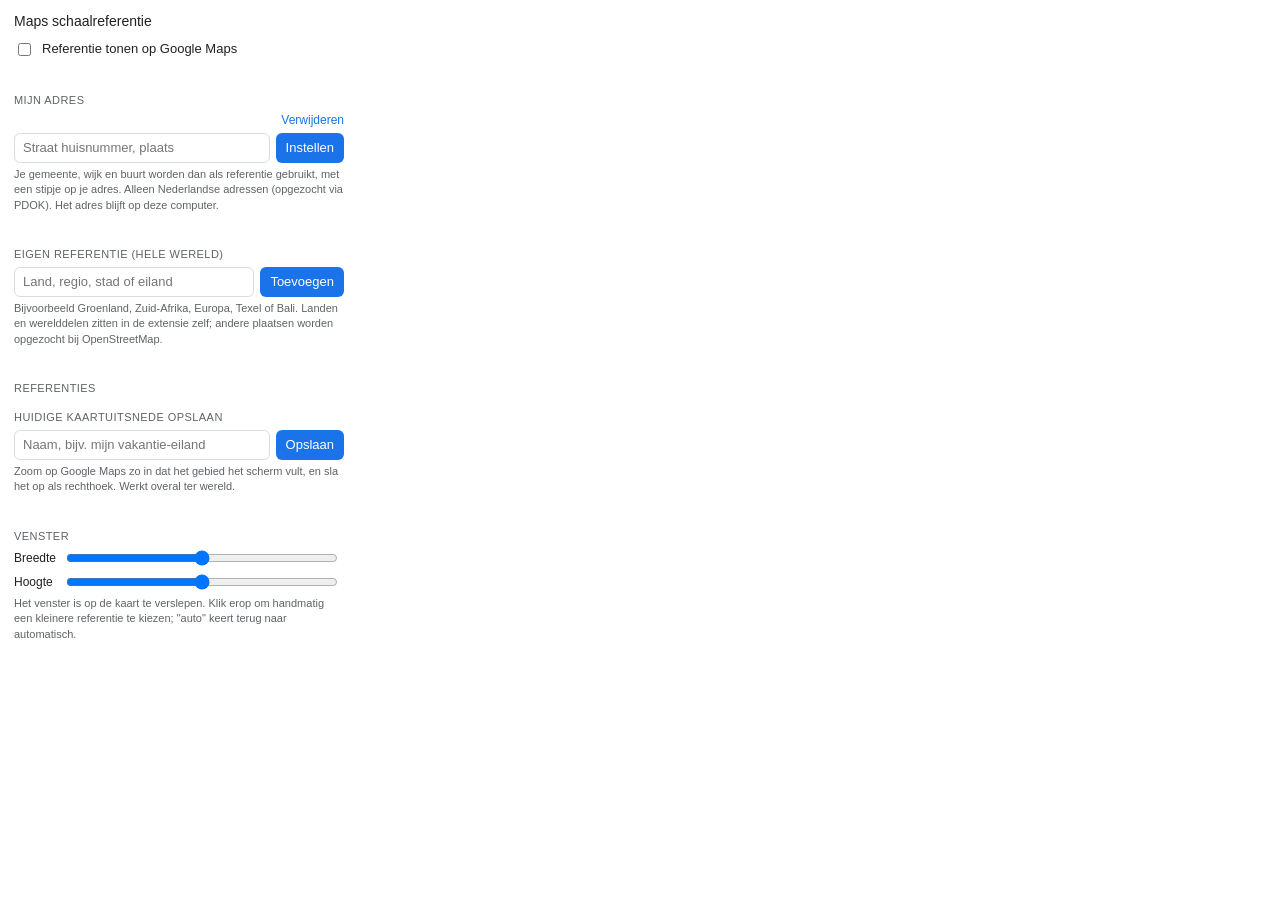
<file: extension/popup.html>
<!doctype html>
<html lang="nl">
<head>
<meta charset="utf-8">
<title>Maps schaalreferentie</title>
<style>
  body { width: 330px; margin: 0; padding: 12px 14px; font: 13px/1.4 Roboto, Arial, sans-serif; color: #202124; }
  h1 { font-size: 14px; margin: 0 0 8px; font-weight: 500; }
  h2 { font-size: 11px; text-transform: uppercase; letter-spacing: .04em; color: #5f6368; margin: 14px 0 4px; font-weight: 500; }
  label.row { display: flex; align-items: center; gap: 8px; padding: 3px 0; }
  label.row .size { margin-left: auto; color: #5f6368; font-size: 11px; white-space: nowrap; }
  details { margin: 2px 0; }
  summary { cursor: pointer; color: #5f6368; font-size: 12px; padding: 2px 0; }
  button.del { border: 0; background: transparent; color: #5f6368; cursor: pointer; font-size: 13px; padding: 0 4px; }
  button.del:hover { color: #c5221f; }
  .state { color: #5f6368; font-size: 12px; margin-bottom: 6px; min-height: 16px; }
  .cap { display: flex; gap: 6px; margin-top: 4px; }
  .cap input { flex: 1; min-width: 0; padding: 5px 8px; border: 1px solid #dadce0; border-radius: 6px; font: inherit; }
  .cap button { padding: 5px 10px; border: 0; border-radius: 6px; background: #1a73e8; color: #fff; font: inherit; cursor: pointer; white-space: nowrap; }
  .cap button:disabled { background: #9aa0a6; cursor: default; }
  .hint { color: #5f6368; font-size: 11px; margin-top: 4px; }
  .sliders { display: grid; grid-template-columns: auto 1fr auto; gap: 4px 8px; align-items: center; font-size: 12px; }
  .sliders input { width: 100%; }
  .toggle { display: flex; align-items: center; gap: 8px; margin-bottom: 4px; }
  .msg { font-size: 12px; margin-top: 4px; min-height: 16px; color: #188038; }
  .msg.err { color: #c5221f; }
  .addr { display: flex; align-items: center; gap: 6px; font-size: 12px; }
  .addr span { flex: 1; }
  .addr button { border: 0; background: transparent; color: #1a73e8; cursor: pointer; font: inherit; font-size: 12px; padding: 0; }
</style>
</head>
<body>
  <h1>Maps schaalreferentie</h1>
  <label class="toggle"><input type="checkbox" id="enabled"> Referentie tonen op Google Maps</label>
  <div class="state" id="state"></div>

  <h2>Mijn adres</h2>
  <div id="addrSet" class="addr" hidden><span id="addrLabel"></span><button id="addrClear">Verwijderen</button></div>
  <div id="addrForm">
    <div class="cap">
      <input id="addrInput" placeholder="Straat huisnummer, plaats">
      <button id="addrBtn">Instellen</button>
    </div>
    <div class="hint">Je gemeente, wijk en buurt worden dan als referentie gebruikt, met een stipje op je adres. Alleen Nederlandse adressen (opgezocht via PDOK). Het adres blijft op deze computer.</div>
  </div>
  <div class="msg" id="addrMsg"></div>

  <h2>Eigen referentie (hele wereld)</h2>
  <div class="cap">
    <input id="placeInput" placeholder="Land, regio, stad of eiland">
    <button id="placeBtn">Toevoegen</button>
  </div>
  <div class="hint">Bijvoorbeeld Groenland, Zuid-Afrika, Europa, Texel of Bali. Landen en werelddelen zitten in de extensie zelf; andere plaatsen worden opgezocht bij OpenStreetMap.</div>
  <div class="msg" id="placeMsg"></div>

  <h2>Referenties</h2>
  <div id="refs"></div>

  <h2>Huidige kaartuitsnede opslaan</h2>
  <div class="cap">
    <input id="capName" placeholder="Naam, bijv. mijn vakantie-eiland">
    <button id="capBtn">Opslaan</button>
  </div>
  <div class="hint">Zoom op Google Maps zo in dat het gebied het scherm vult, en sla het op als rechthoek. Werkt overal ter wereld.</div>
  <div class="msg" id="msg"></div>

  <h2>Venster</h2>
  <div class="sliders">
    <span>Breedte</span><input type="range" id="boxW" min="140" max="420" step="10"><span id="boxWv"></span>
    <span>Hoogte</span><input type="range" id="boxH" min="100" max="320" step="10"><span id="boxHv"></span>
  </div>
  <div class="hint">Het venster is op de kaart te verslepen. Klik erop om handmatig een kleinere referentie te kiezen; "auto" keert terug naar automatisch.</div>
  <script src="references.js"></script>
  <script src="geo.js"></script>
  <script src="pdok.js"></script>
  <script src="places.js"></script>
  <script src="popup.js"></script>
</body>
</html>
</file>
